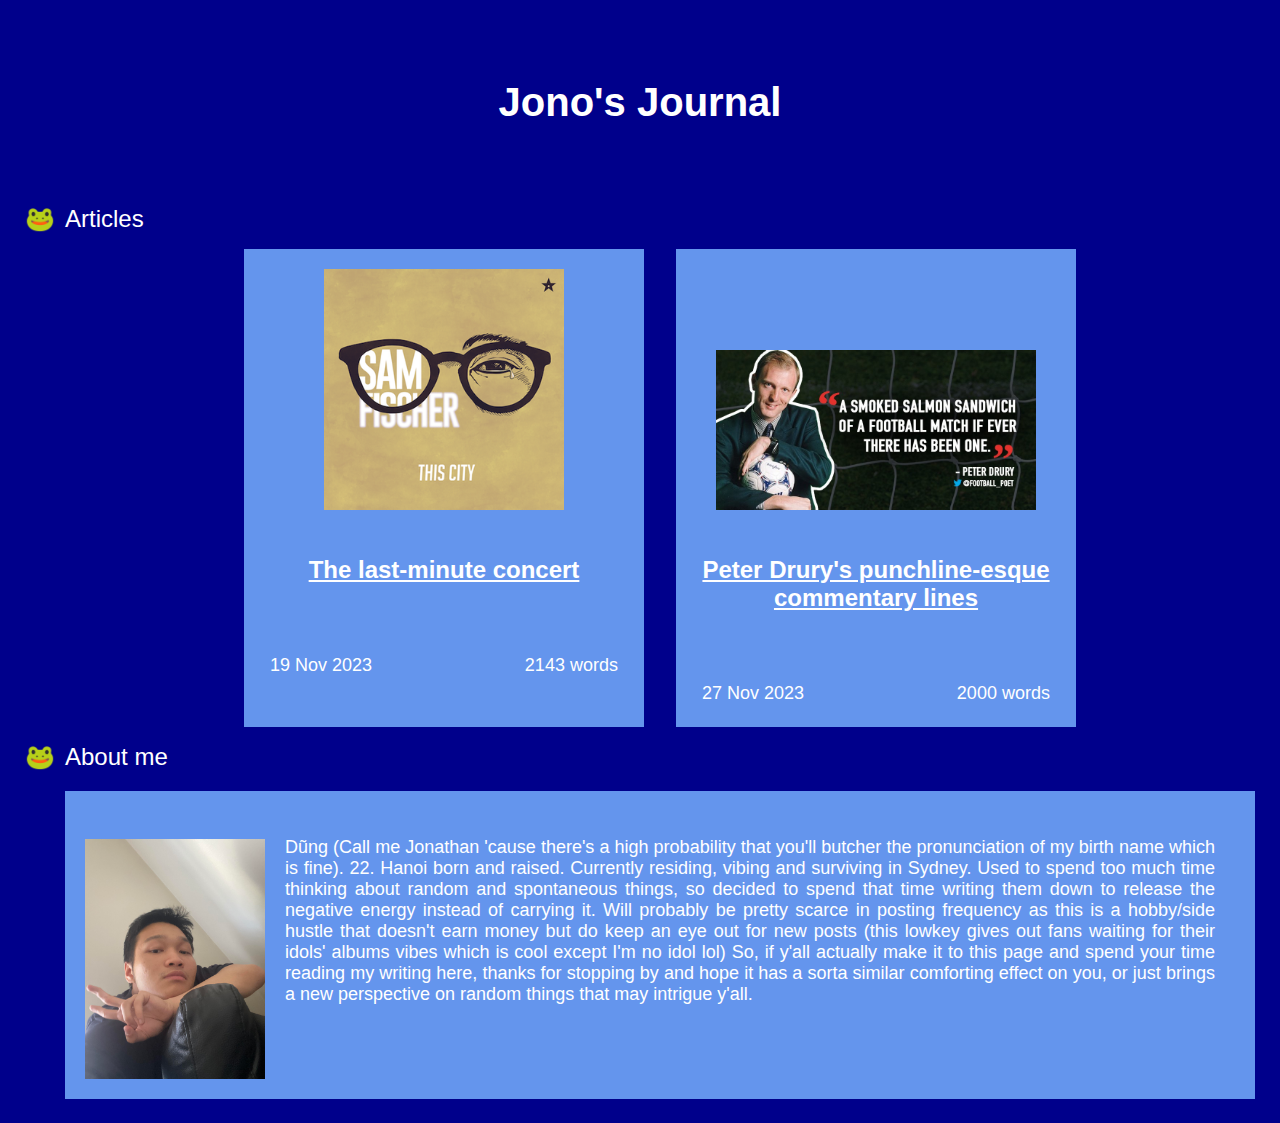
<file: index.html>
<!DOCTYPE html>
<head>
<title>Jono's Journal</title>
</head>

<body>
    <link rel="stylesheet" href="style.css" type="text/css">
    <!-- <script type="text/javascript" src="stringpuller.js"></script> -->
    <div class = "header">
        <h1>Jono's Journal</h1>
    </div>
    <ul class = "pepe">
        <li>Articles</li>
            <!-- <div id="p1">
                <p>Sam</p>
            </div>
            <div id="p2">
                <p>Cole</p>
            </div> -->
            <center><div class = "posts">
                <div class="post">
                    <center><img src="pics/thiscity.png" height="60%" width="60%"></center>
                    <h2>The last-minute concert</h2>
                    <!-- <br><p>19 Nov 2023 -->
                    <br><table>
                        <tr>
                            <td width="40%"><p>19 Nov 2023</p></td>
                            <td width="25%"></td>
                            <td width="35%"><p>2143 words</p></td>
                        </tr>
                    </table>
                </div>
                <div class="post">
                    <center><img src="pics/drury.jpg" height="80%" width="80%"></center>
                    <h2>Peter Drury's punchline-esque commentary lines</h2>
                    <br><table>
                        <tr>
                            <td width="40%"><p>27 Nov 2023</p></td>
                            <td width="25%"></td>
                            <td width="35%"><p>2000 words</p></td>
                        </tr>
                    </table>
                </div>
            </div></center>
        <li>About me</li>
        <div class="footer">
            <br>
                <img src="pics/ava.jpg" height="240px" width="180px" style="float:left">
                <p>
                Dũng (Call me Jonathan 'cause there's a high probability that you'll butcher the pronunciation of my birth name which is fine). 22. 
                Hanoi born and raised. Currently residing, vibing and surviving in Sydney. Used to spend too much time thinking about
                random and spontaneous things, so decided to spend that time writing them down to release the negative energy instead
                of carrying it. Will probably be pretty scarce in posting frequency as this is a hobby/side hustle that doesn't earn money
                but do keep an eye out for new posts (this lowkey gives out fans waiting for their idols' albums vibes which is cool except I'm no idol lol) So, 
                if y'all actually make it to this page and spend your time reading my writing here, thanks for stopping by and hope it has a sorta 
                similar comforting effect on you, or just brings a new perspective on random things that may intrigue y'all.
                </p>
                
            <br>
        </div>
    </ul>
</body>
</file>
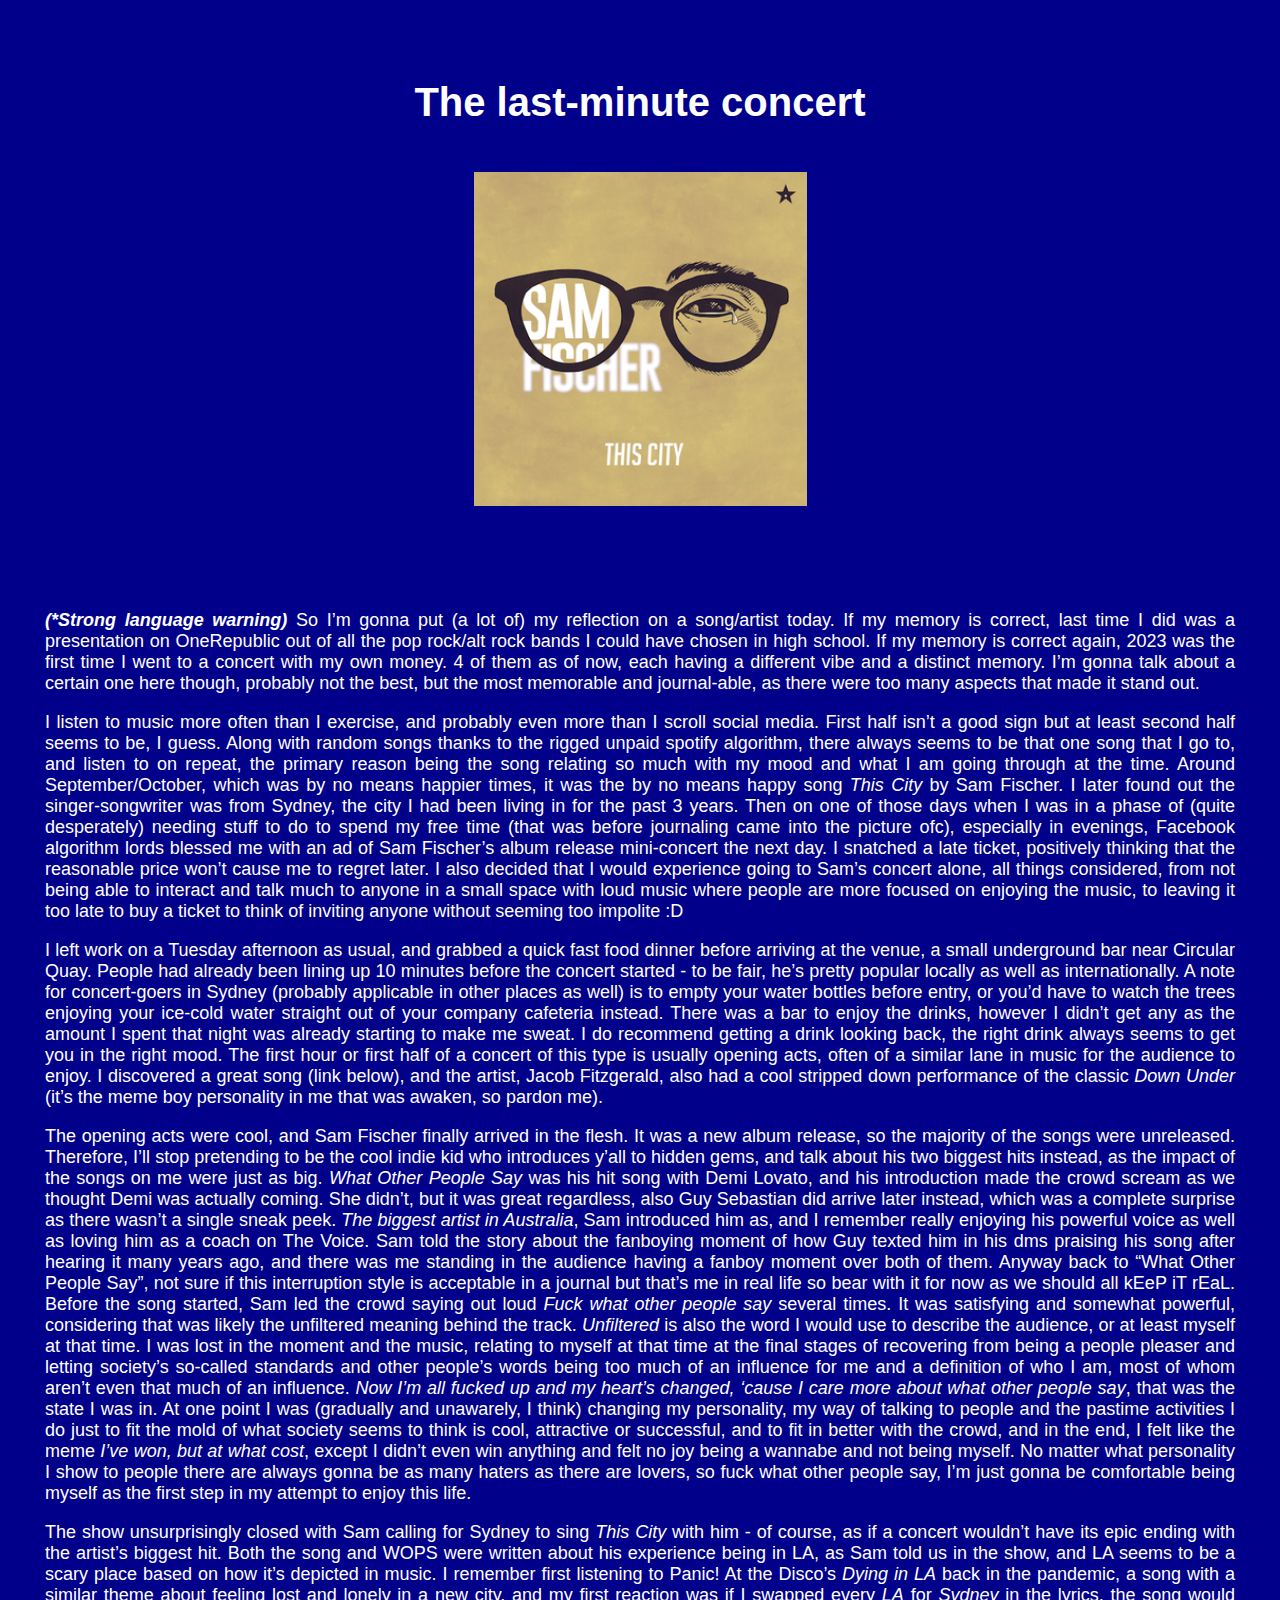
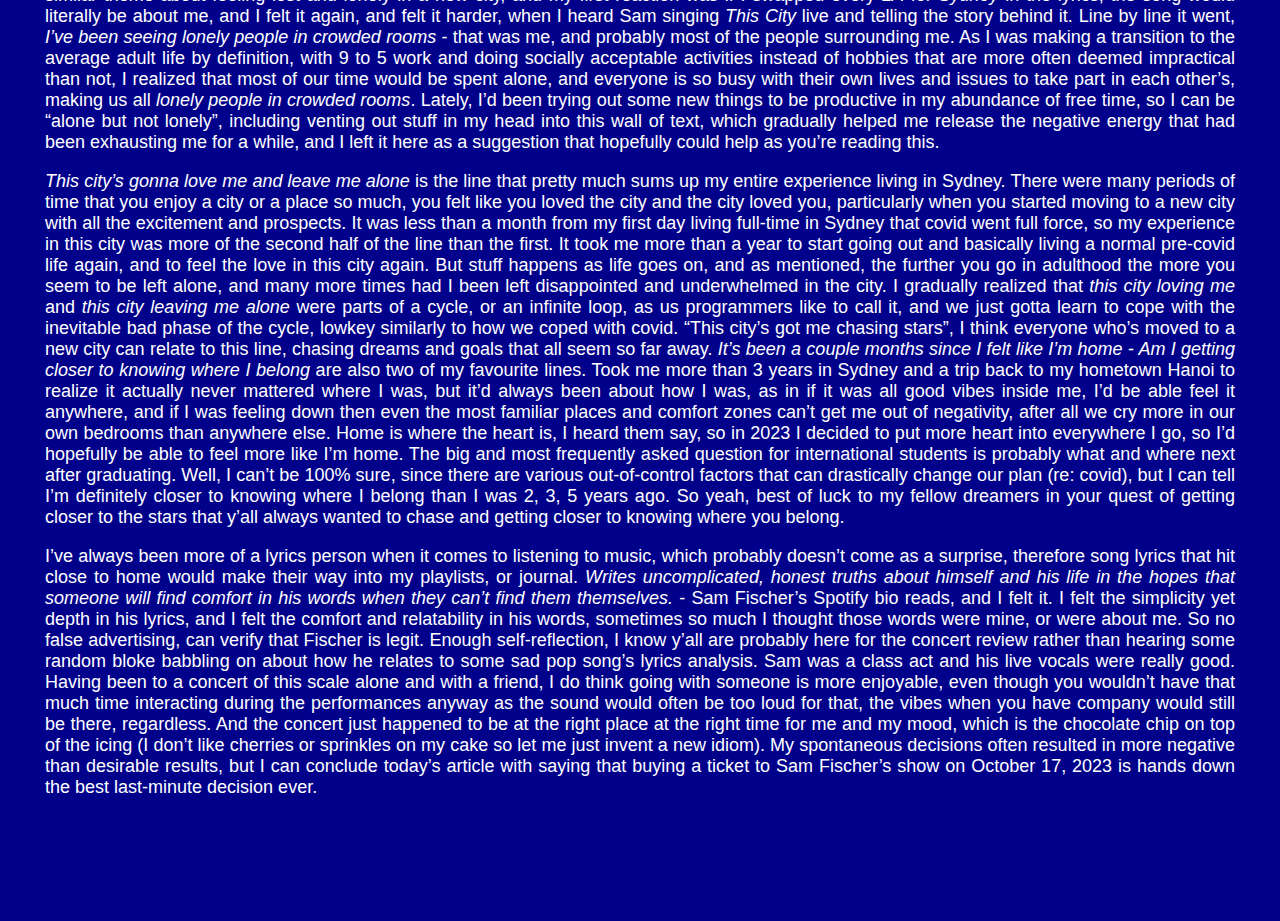
<file: posts/fischer.html>
<!DOCTYPE html>
<head>
<title>The last-minute concert</title>
</head>

<body>
    <link rel="stylesheet" href="../style.css" type="text/css">
    <div class = "header">
        <h1>The last-minute concert</h1>
        <center><img src="../pics/thiscity.png" height="30%" width="30%"></center>
    </div>
    <div class = "main-article">
    <p id="p1">
        <b><i>(*Strong language warning)</b></i>
        So I’m gonna put (a lot of) my reflection on a song/artist today. If my memory is correct, last time I did was a presentation on OneRepublic out of all the pop rock/alt rock bands I could have chosen in high school. If my memory is correct again, 2023 was the first time I went to a concert with my own money. 4 of them as of now, each having a different vibe and a distinct memory. I’m gonna talk about a certain one here though, probably not the best, but the most memorable and journal-able, as there were too many aspects that made it stand out.
    </p>
    <p id="p2">
        I listen to music more often than I exercise, and probably even more than I scroll social media. First half isn’t a good sign but at least second half seems to be, I guess. Along with random songs thanks to the rigged unpaid spotify algorithm, there always seems to be that one song that I go to, and listen to on repeat, the primary reason being the song relating so much with my mood and what I am going through at the time. Around September/October, which was by no means happier times, it was the by no means happy song <i>This City</i> by Sam Fischer. I later found out the singer-songwriter was from Sydney, the city I had been living in for the past 3 years. Then on one of those days when I was in a phase of (quite desperately) needing stuff to do to spend my free time (that was before journaling came into the picture ofc), especially in evenings, Facebook algorithm lords blessed me with an ad of Sam Fischer’s album release mini-concert the next day. I snatched a late ticket, positively thinking that the reasonable price won’t cause me to regret later. I also decided that I would experience going to Sam’s concert alone, all things considered, from not being able to interact and talk much to anyone in a small space with loud music where people are more focused on enjoying the music, to leaving it too late to buy a ticket to think of inviting anyone without seeming too impolite :D
    </p>
    <p id="p3">
        I left work on a Tuesday afternoon as usual, and grabbed a quick fast food dinner before arriving at the venue, a small underground bar near Circular Quay. People had already been lining up 10 minutes before the concert started - to be fair, he’s pretty popular locally as well as internationally. A note for concert-goers in Sydney (probably applicable in other places as well) is to empty your water bottles before entry, or you’d have to watch the trees enjoying your ice-cold water straight out of your company cafeteria instead. There was a bar to enjoy the drinks, however I didn’t get any as the amount I spent that night was already starting to make me sweat. I do recommend getting a drink looking back, the right drink always seems to get you in the right mood. The first hour or first half of a concert of this type is usually opening acts, often of a similar lane in music for the audience to enjoy. I discovered a great song (link below), and the artist, Jacob Fitzgerald, also had a cool stripped down performance of the classic <i>Down Under</i> (it’s the meme boy personality in me that was awaken, so pardon me). 
    </p>
    <p id="p4"> 
        <!-- modify -->
        The opening acts were cool, and Sam Fischer finally arrived in the flesh. It was a new album release, so the majority of the songs were unreleased. Therefore, I’ll stop pretending to be the cool indie kid who introduces y’all to hidden gems, and talk about his two biggest hits instead, as the impact of the songs on me were just as big. <i>What Other People Say</i> was his hit song with Demi Lovato, and his introduction made the crowd scream as we thought Demi was actually coming. She didn’t, but it was great regardless, also Guy Sebastian did arrive later instead, which was a complete surprise as there wasn’t a single sneak peek. <i>The biggest artist in Australia</i>, Sam introduced him as, and I remember really enjoying his powerful voice as well as loving him as a coach on The Voice. Sam told the story about the fanboying moment of how Guy texted him in his dms praising his song after hearing it many years ago, and there was me standing in the audience having a fanboy moment over both of them. Anyway back to “What Other People Say”, not sure if this interruption style is acceptable in a journal but that’s me in real life so bear with it for now as we should all kEeP iT rEaL. Before the song started, Sam led the crowd saying out loud <i>Fuck what other people say</i> several times. It was satisfying and somewhat powerful, considering that was likely the unfiltered meaning behind the track. <i>Unfiltered</i> is also the word I would use to describe the audience, or at least myself at that time. I was lost in the moment and the music, relating to myself at that time at the final stages of recovering from being a people pleaser and letting society’s so-called standards and other people’s words being too much of an influence for me and a definition of who I am, most of whom aren’t even that much of an influence. <i>Now I’m all fucked up and my heart’s changed, ‘cause I care more about what other people say</i>, that was the state I was in. At one point I was (gradually and unawarely, I think) changing my personality, my way of talking to people and the pastime activities I do just to fit the mold of what society seems to think is cool, attractive or successful, and to fit in better with the crowd, and in the end, I felt like the meme <i>I’ve won, but at what cost</i>, except I didn’t even win anything and felt no joy being a wannabe and not being myself. No matter what personality I show to people there are always gonna be as many haters as there are lovers, so fuck what other people say, I’m just gonna be comfortable being myself as the first step in my attempt to enjoy this life.
    <p id="p5">
        The show unsurprisingly closed with Sam calling for Sydney to sing <i>This City</i> with him - of course, as if a concert wouldn’t have its epic ending with the artist’s biggest hit. Both the song and WOPS were written about his experience being in LA, as Sam told us in the show, and LA seems to be a scary place based on how it’s depicted in music. I remember first listening to Panic! At the Disco’s <i>Dying in LA</i> back in the pandemic, a song with a similar theme about feeling lost and lonely in a new city, and my first reaction was if I swapped every <i>LA</i> for <i>Sydney</i> in the lyrics, the song would literally be about me, and I felt it again, and felt it harder, when I heard Sam singing <i>This City</i> live and telling the story behind it. Line by line it went, <i>I’ve been seeing lonely people in crowded rooms</i> - that was me, and probably most of the people surrounding me. As I was making a transition to the average adult life by definition, with 9 to 5 work and doing socially acceptable activities instead of hobbies that are more often deemed impractical than not, I realized that most of our time would be spent alone, and everyone is so busy with their own lives and issues to take part in each other’s, making us all <i>lonely people in crowded rooms</i>. Lately, I’d been trying out some new things to be productive in my abundance of free time, so I can be “alone but not lonely”, including venting out stuff in my head into this wall of text, which gradually helped me release the negative energy that had been exhausting me for a while, and I left it here as a suggestion that hopefully could help as you’re reading this.
    </p>
    <p id="p6">
        <i>This city’s gonna love me and leave me alone</i> is the line that pretty much sums up my entire experience living in Sydney. There were many periods of time that you enjoy a city or a place so much, you felt like you loved the city and the city loved you, particularly when you started moving to a new city with all the excitement and prospects. It was less than a month from my first day living full-time in Sydney that covid went full force, so my experience in this city was more of the second half of the line than the first. It took me more than a year to start going out and basically living a normal pre-covid life again, and to feel the love in this city again. But stuff happens as life goes on, and as mentioned, the further you go in adulthood the more you seem to be left alone, and many more times had I been left disappointed and underwhelmed in the city. I gradually realized that <i>this city loving me</i> and <i>this city leaving me alone</i> were parts of a cycle, or an infinite loop, as us programmers like to call it, and we just gotta learn to cope with the inevitable bad phase of the cycle, lowkey similarly to how we coped with covid. “This city’s got me chasing stars”, I think everyone who’s moved to a new city can relate to this line, chasing dreams and goals that all seem so far away. <i>It’s been a couple months since I felt like I’m home - Am I getting closer to knowing where I belong</i> are also two of my favourite lines. Took me more than 3 years in Sydney and a trip back to my hometown Hanoi to realize it actually never mattered where I was, but it’d always been about how I was, as in if it was all good vibes inside me, I’d be able feel it anywhere, and if I was feeling down then even the most familiar places and comfort zones can’t get me out of negativity, after all we cry more in our own bedrooms than anywhere else. Home is where the heart is, I heard them say, so in 2023 I decided to put more heart into everywhere I go, so I’d hopefully be able to feel more like I’m home. The big and most frequently asked question for international students is probably what and where next after graduating. Well, I can’t be 100% sure, since there are various out-of-control factors that can drastically change our plan (re: covid), but I can tell I’m definitely closer to knowing where I belong than I was 2, 3, 5 years ago. So yeah, best of luck to my fellow dreamers in your quest of getting closer to the stars that y’all always wanted to chase and getting closer to knowing where you belong.
    </p>
    <p id="p7">
        I’ve always been more of a lyrics person when it comes to listening to music, which probably doesn’t come as a surprise, therefore song lyrics that hit close to home would make their way into my playlists, or journal. <i>Writes uncomplicated, honest truths about himself and his life in the hopes that someone will find comfort in his words when they can’t find them themselves.</i> - Sam Fischer’s Spotify bio reads, and I felt it. I felt the simplicity yet depth in his lyrics, and I felt the comfort and relatability in his words, sometimes so much I thought those words were mine, or were about me. So no false advertising, can verify that Fischer is legit. Enough self-reflection, I know y’all are probably here for the concert review rather than hearing some random bloke babbling on about how he relates to some sad pop song’s lyrics analysis. Sam was a class act and his live vocals were really good. Having been to a concert of this scale alone and with a friend, I do think going with someone is more enjoyable, even though you wouldn’t have that much time interacting during the performances anyway as the sound would often be too loud for that, the vibes when you have company would still be there, regardless. And the concert just happened to be at the right place at the right time for me and my mood, which is the chocolate chip on top of the icing (I don’t like cherries or sprinkles on my cake so let me just invent a new idiom). My spontaneous decisions often resulted in more negative than desirable results, but I can conclude today’s article with saying that buying a ticket to Sam Fischer’s show on October 17, 2023 is hands down the best last-minute decision ever.
    </p></div>
    <div class="article-footer"></div>
</body>
</file>
<file: style.css>
body {
    margin: 5px;
	background-color: darkblue;
	color:white;
	font-family: 'Glacial Indifference', sans-serif; 
}

.header{
	grid-area:header;
	background-color: darkblue;
	margin:80px;
	text-align:center;
}

.posts{
	display:table;
	/* flex-direction: row; */
}

.post{
	/* display:inline; */
	display:table-cell;
	background: cornflowerblue;
	height:450px;
	width:400px;
	margin-top:30px;
	margin-bottom:30px;
	/* margin-left:20px; */
	/* margin-right:20px; */
	border: solid darkblue;
	border-width:16px;
	/* position: relative;
	display: flex;
	justify-content: center; */
}

.post:hover{
	color:green;
}


/* #p2{
	display:inline-block;
	background-color: cornflowerblue;
} */

/* .posts{
	display:inline-block;
	background-color: cornflowerblue;
	margin:20px;
} */

.footer{
	grid-area:footer;
	background-color: cornflowerblue;
	margin:20px;
}

.footer:after {
	content: "";
	clear: both;
	display: table;
}

.footer p{
	font-size:18px;
	margin-left:20px;
	margin-right:40px;
	text-align:justify;
}

h1{
	font-size:40px;
}

h2{
	font-size:24px;
	text-align: center;
	text-decoration: underline;
} 

.post p{
	font-size:18px;
	font-weight:normal;
	text-align:left;
	margin:20px;
}

h4{
	font-size:18px;
	font-weight:normal;
	text-align:right;
}

ul{
	list-style:none;
	font-size:24px;
}

p{
	font-size:18px;
	margin-left:40px;
	margin-right:40px;
	text-align:justify;
}

img{
	margin:20px;
}

.pepe{
	background-color:darkblue;
}

.pepe li:before{ 
	content: '\1F438'; margin-left: -20px; margin-right: 10px; 
} 

.article-footer{
	height:100px;
	background-color:darkblue;
}
</file>
